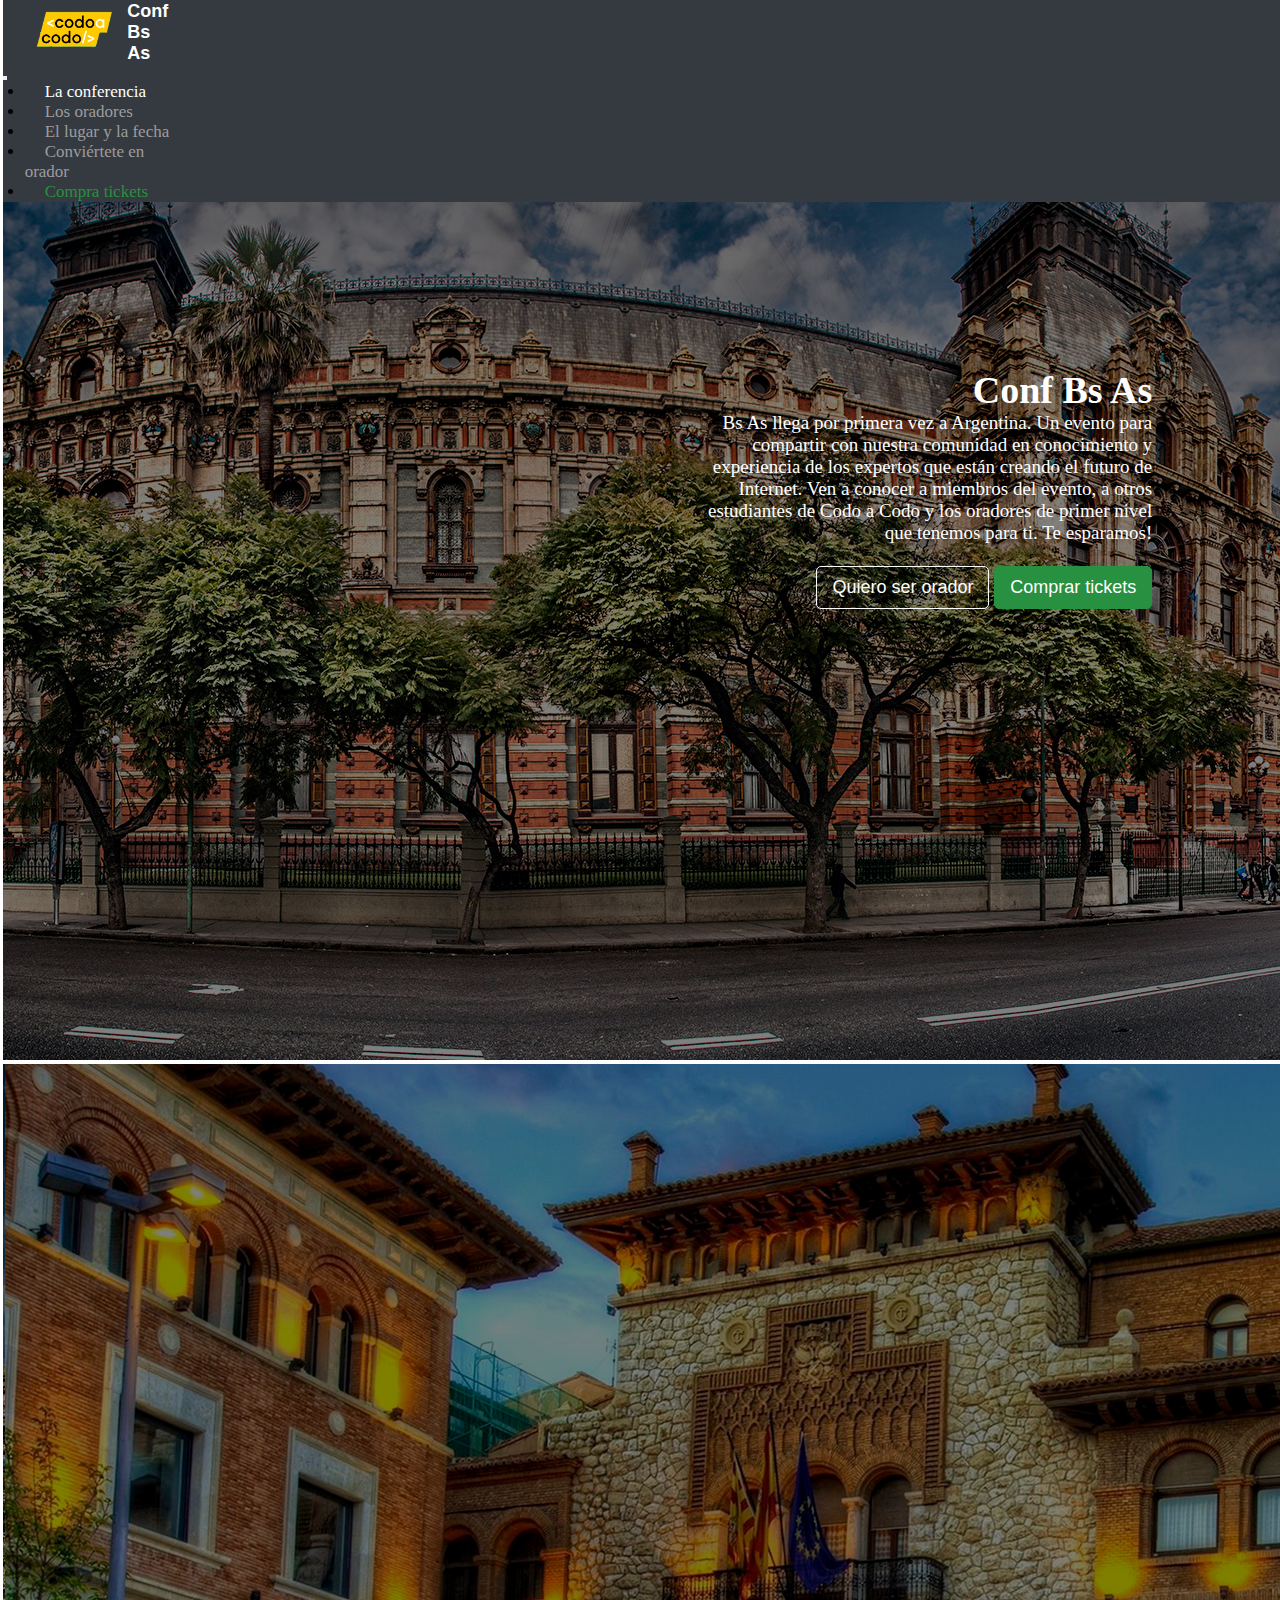
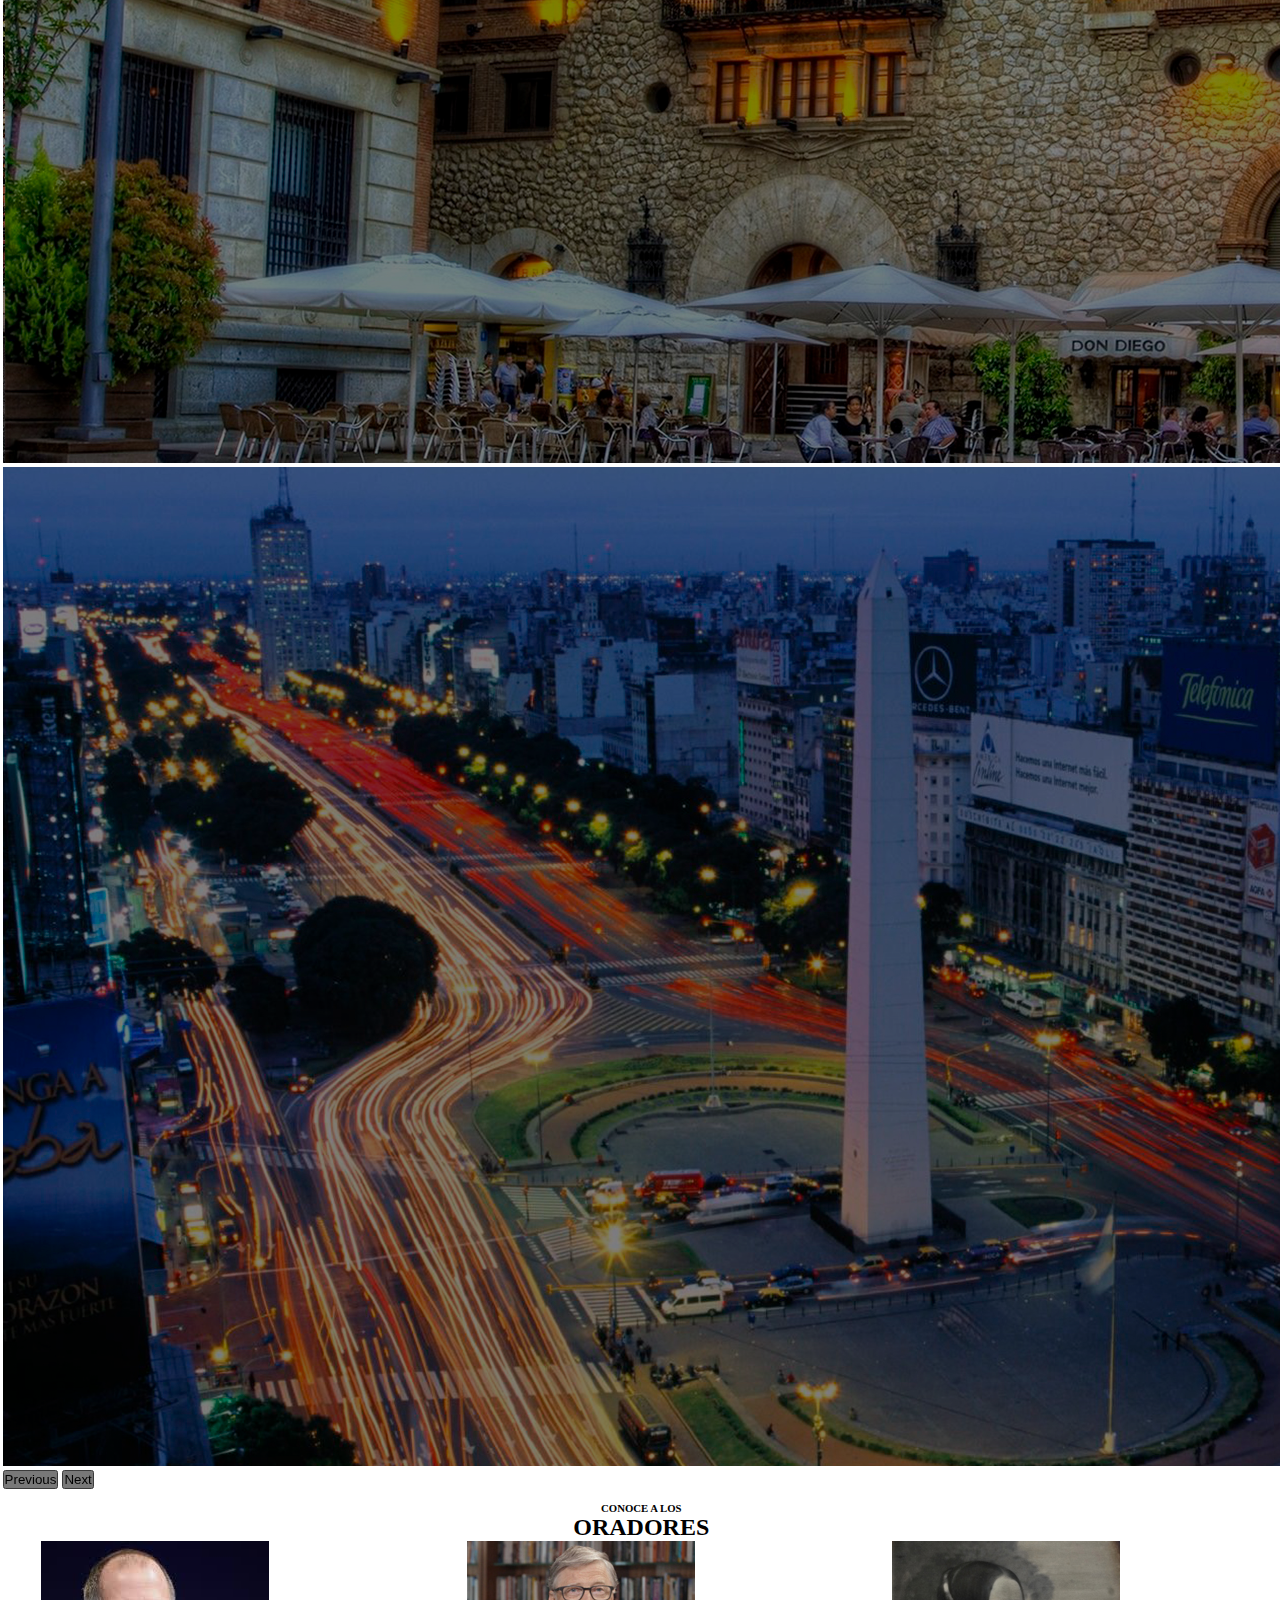
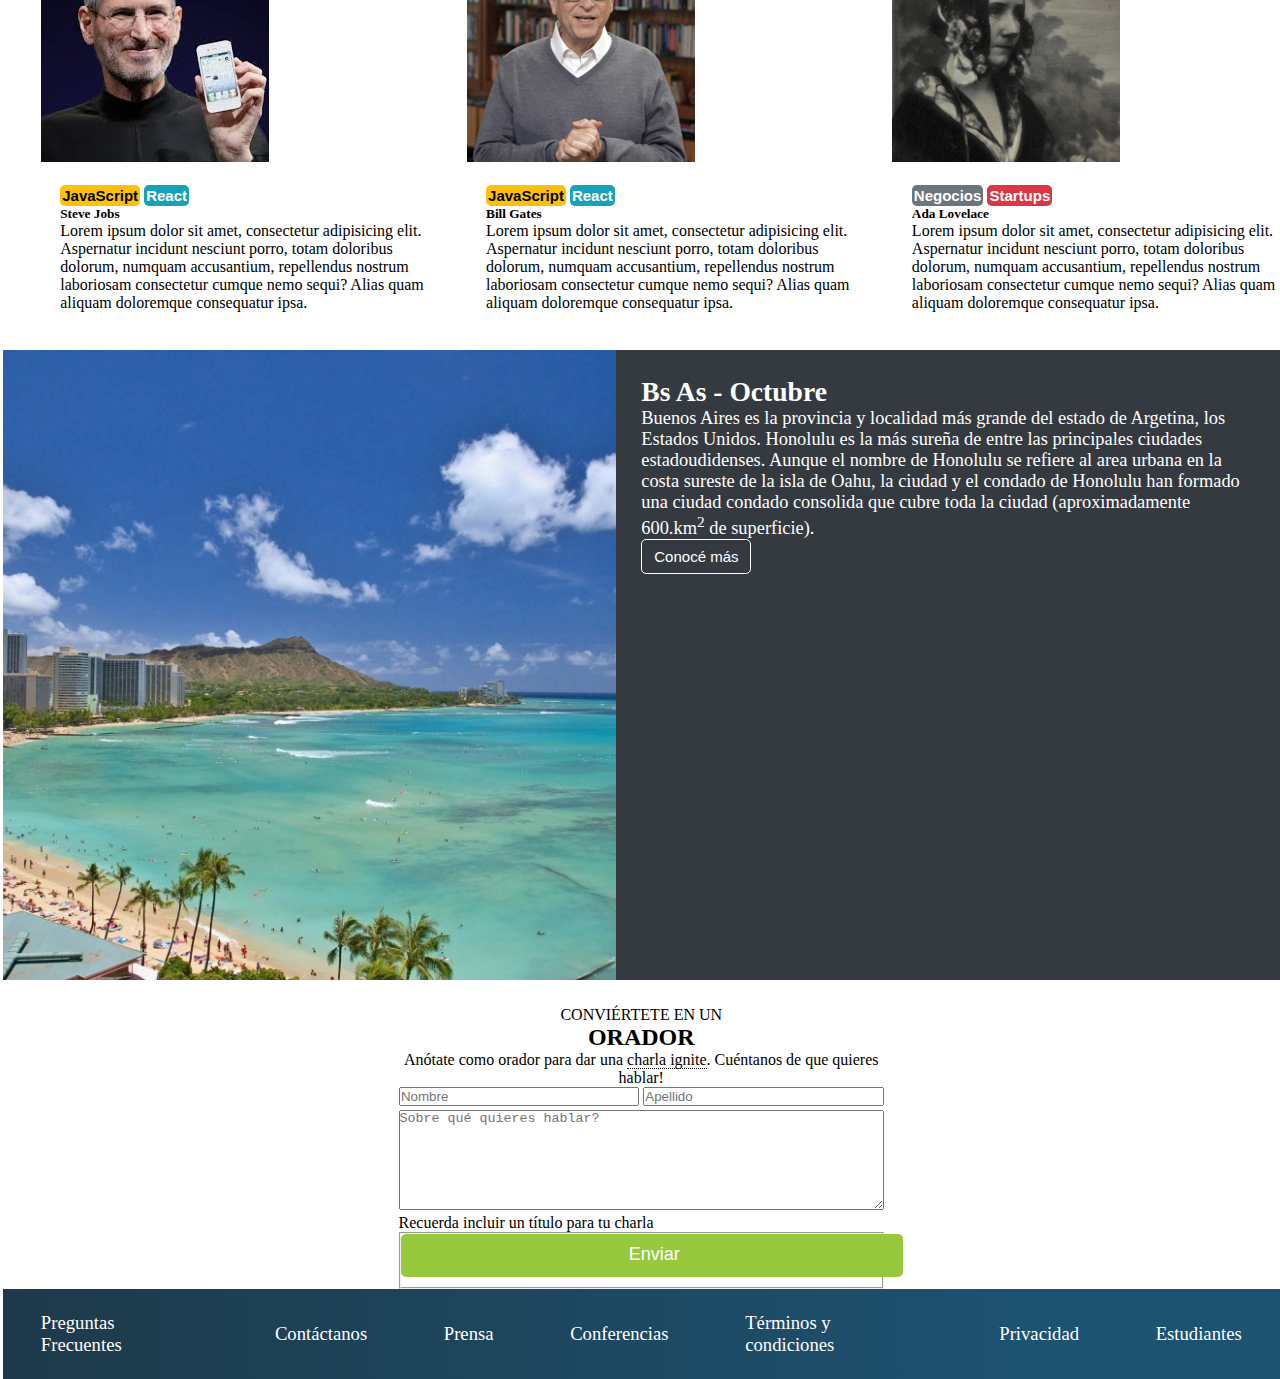
<file: index.html>
<!DOCTYPE html>
<html lang="es">
<head>
    <meta charset="UTF-8">
    <meta http-equiv="X-UA-Compatible" content="IE=edge">
    <meta name="viewport" content="width=device-width, initial-scale=1.0">
    <link rel="stylesheet" href="estilos/estilos_index.css">
    <title>ConfBsAs</title>
     <link href="https://cdn.jsdelivr.net/npm/bootstrap@5.0.2/dist/css/bootstrap.min.css" rel="stylesheet" integrity="sha384-EVSTQN3/azprG1Anm3QDgpJLIm9Nao0Yz1ztcQTwFspd3yD65VohhpuuCOmLASjC" crossorigin="anonymous">
</head>
<body>
    <header>
       <div class="contenedor container-fluid">

            <nav class="contenedor navbar navbar-expand-xxl navbar-light">
                <div class=" container-fluid">
                    <div class="col1">
                    <a href="#" class="navbar-brand"><img class="logo" src="imagenesFE/codoacodo.png" alt="codoacodo"></a>
                    <h4 class="texto__logo">Conf Bs As </h4>
                    </div>
                    <button class="navbar-toggler" type="button" data-bs-toggle="collapse" data-bs-target="#menuNavegacion" aria-controls="navbarSupportedContent" aria-expanded="false" aria-label="Toggle navigation">
                        <span class="navbar-toggler-icon"></span>
                    </button>
                    <div class="collapse navbar-collapse" id="menuNavegacion">
                        <ul class="col2 navbar-nav me-auto mb-2 mb-lg-0">
                            <li class="nav-item"><a class="blanco active" aria-current="page" href="">La conferencia</a> </li>
                            <li class="nav-item"><a class="gris" href="#oradores">Los oradores</a></li>
                            <li class="nav-item"><a class="gris" href="#octubre">El lugar y la fecha</a></li>
                            <li class="nav-item-con"><a class="gris" href="#conv_orador">Conviértete en orador</a></li>
                            <li class="nav-item"><a class="verde" href="compra_de_ticket.html">Compra tickets</a></li>
                        </ul>
                    </div>    
                </div>
            </nav>
        </div>
    </header>
    
    <main> 
        
        <section class="contenedor__a">
           
            <div id="micarousel" class="carousel slide col__car1" data-ride="carousel">
                <div class="carousel-inner">
                  <div class="carousel-item active">
                    <img src="imagenesFE/ba1.jpg" class="d-block w-100" alt="...">
                  </div>
                  <div class="carousel-item">
                    <img src="imagenesFE/ba2.jpg" class="d-block w-100" alt="...">
                  </div>
                  <div class="carousel-item">
                    <img src="imagenesFE/ba3.jpg" class="d-block w-100" alt="...">
                  </div>
                </div>
                <button class="carousel-control-prev" type="button" data-bs-target="#micarousel" data-bs-slide="prev">
                  <span class="carousel-control-prev-icon" aria-hidden="true"></span>
                  <span class="visually-hidden">Previous</span>
                </button>
                <button class="carousel-control-next" type="button" data-bs-target="#micarousel" data-bs-slide="next">
                  <span class="carousel-control-next-icon" aria-hidden="true"></span>
                  <span class="visually-hidden">Next</span>
                </button>
              </div>

        <div class="col__car2">
                <div>   
                <h1 class="tex__resp">Conf Bs As</h1> 
                <p class="tex__resp1"> Bs As llega por primera vez a Argentina. Un evento para compartir con 
                nuestra comunidad en conocimiento y experiencia de los expertos que 
                están creando el futuro de Internet. Ven a conocer a miembros del 
                evento, a otros estudiantes de Codo a Codo y los oradores de primer 
                nivel que tenemos para ti. Te esparamos!</p>
                </div>
               <br>
            <div class="botones">
            <a href="#conv_orador"><button class="boton__transparente">Quiero ser orador</button></a>
            <a href="compra_de_ticket.html"><button type="button" class="boton__verde">Comprar tickets</button></a>
            </div>
        </div>
       
        </section >

        <section class= "oradores" id="oradores">
            <div class="conoce__a__los__oradores" >
            <h6>CONOCE A LOS</h6> 
            <H2 class="oradores__tit">ORADORES</H2>
            </div>
            <section id="cards" class="las_tres_cards d-flex justify-content-center">
                <div class="card center" style="width: 25rem;">
                    <img src="imagenesFE/steve.jpg" class="card-img-top" alt="imgSteve">
                    <div class="botones_cards margen__cards">
                        <button type="button" class="boton__java">JavaScript</button>
                        <button type="button" class="boton__react">React</button>
                    </div>

                    <h5 class="card-title margen__cards" >Steve Jobs</h5>
                    <p class="margen__cards">Lorem ipsum dolor sit amet, consectetur adipisicing elit. Aspernatur incidunt nesciunt porro, totam doloribus dolorum, numquam accusantium, repellendus nostrum laboriosam consectetur cumque nemo sequi? Alias quam aliquam doloremque consequatur ipsa.</p>
                </div>
                <div class="card center" style="width: 25rem;">
                    <img src="imagenesFE/bill.jpg" class="card-img-top"alt="imgBill">
                    <div class="botones_cards margen__cards">
                        <button type="button" class="boton__java">JavaScript</button>
                        <button type="button" class="boton__react">React</button>
                    </div>
                    <h5 class="card-title margen__cards" >Bill Gates</h5>
                    <p class="margen__cards">Lorem ipsum dolor sit amet, consectetur adipisicing elit. Aspernatur incidunt nesciunt porro, totam doloribus dolorum, numquam accusantium, repellendus nostrum laboriosam consectetur cumque nemo sequi? Alias quam aliquam doloremque consequatur ipsa.</p>
                </div>
                <div class="card center" style="width: 25rem;">
                    <img src="imagenesFE/ada.jpeg" class="card-img-top" alt="imgAda">
                    <div class="botones_cards margen__cards">
                        <button type="button" class="boton__negocios">Negocios</button>
                        <button type="button" class="boton__startups">Startups</button>
                    </div>
                   <h5 class="card-title margen__cards" >Ada Lovelace</h5>
                    <p class="margen__cards">Lorem ipsum dolor sit amet, consectetur adipisicing elit. Aspernatur incidunt nesciunt porro, totam doloribus dolorum, numquam accusantium, repellendus nostrum laboriosam consectetur cumque nemo sequi? Alias quam aliquam doloremque consequatur ipsa.</p>
                </div>

            </section>
           
        </section>

        <section  id="octubre" class="contenedor__b">
            <div class="col__paisaje">
            <img class="imagen" src="imagenesFE/honolulu.jpg" alt="Honolulu">
            </div>
            <div class="bs__octubre">
                <h2>
                    Bs As - Octubre
                </h2>
                <p class="fuente_ba__oct">
                    Buenos Aires es la provincia y localidad más grande del estado de Argetina,  los Estados Unidos. Honolulu es la 
                    más sureña de entre las principales ciudades estadoudidenses. Aunque el nombre de Honolulu se refiere al area 
                    urbana en la costa sureste de la isla de Oahu, la ciudad y el condado de Honolulu han formado una ciudad
                    condado consolida que cubre toda la ciudad (aproximadamente 600.km<sup>2</sup> de superficie).
                </p>
                <button class="conocemas">Conocé más</button>
            </div>
            
        </section>
    </main>

        <section id="conv_orador" class="contenedor_form">
           
            <div class="conviertete">

            <p class="texto1">CONVIÉRTETE EN UN</p> 
            
            <h2 class="oradores__tit">ORADOR</h2>
          
            <p>Anótate como orador para dar una <u class="subrayar">charla ignite</u>. Cuéntanos de que quieres hablar!</p>
          
            <form class= "formulario" action="validar.html">
                    <div class="nombre__y__apellido">
                        <input name="nombre" id="nombre"  type="text" placeholder="Nombre"  minlength="3" maxlength="50" required>
                        <input name="nombre" id="apellido"  type="text" placeholder="Apellido"  minlength="3" maxlength="50" required>
                     
                    </div>
                     
                        <textarea name="comentario" id="comentario"  placeholder="Sobre qué quieres hablar?"></textarea>
                        <p class="tu_charla">Recuerda incluir un título para tu charla</p>
                     
                     <div>
                        <fieldset>
                           <input id="enviar" type="submit" value="Enviar">
                           
                        </fieldset>
                    </div>
            </form>       
        </div>   

        </section>
       <script src="https://cdn.jsdelivr.net/npm/bootstrap@5.0.2/dist/js/bootstrap.bundle.min.js" integrity="sha384-MrcW6ZMFYlzcLA8Nl+NtUVF0sA7MsXsP1UyJoMp4YLEuNSfAP+JcXn/tWtIaxVXM" crossorigin="anonymous"></script>
   

</body>

<footer>

    <a href="">Preguntas Frecuentes</a>
    <a href="">Contáctanos</a>
    <a href="">Prensa</a>
    <a href="">Conferencias</a>
    <a href="">Términos y condiciones</a>
    <a href="">Privacidad</a>
    <a href="">Estudiantes</a>

</footer>

</html>
</file>
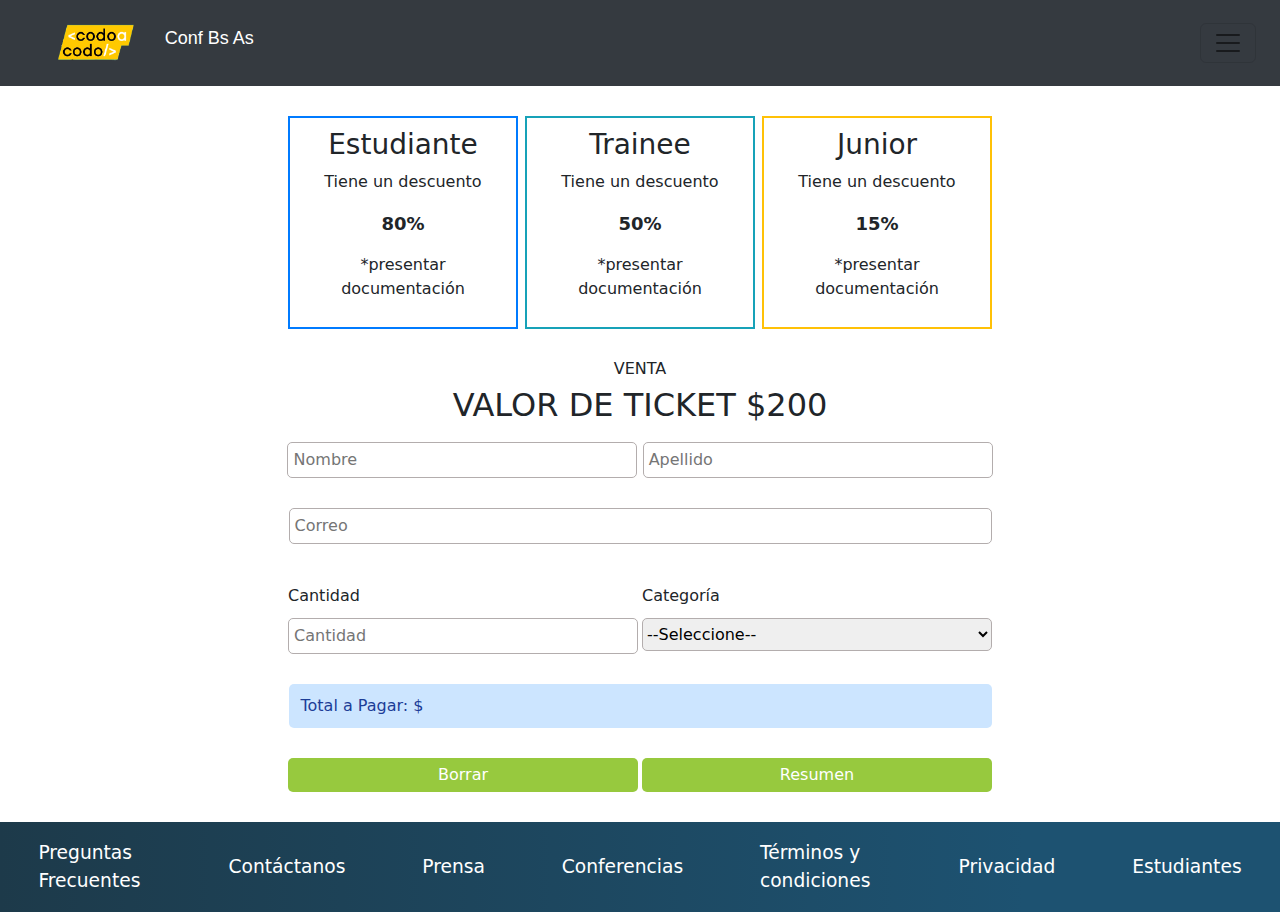
<file: compra_de_ticket.html>
<!DOCTYPE html>
<html lang="es">
<head>
    <meta charset="UTF-8">
    <meta http-equiv="X-UA-Compatible" content="IE=edge">
    <meta name="viewport" content="width=device-width, initial-scale=1.0">
    <link rel="stylesheet" href="estilos/estilo_compra.css">
    <title>ConfBsAs</title>
    <link href="bootstrap/css/bootstrap.min.css" rel="stylesheet">
    
</head>
<body>
    <header>
        <div class="contenedor container-fluid">
 
             <nav class="contenedor navbar navbar-expand-xxl navbar-light">
                 <div class=" container-fluid">
                     <div class="col1">
                     <a href="index.html" class="navbar-brand"><img class="logo" src="imagenesFE/codoacodo.png" alt="codoacodo"></a>
                     <h4 class="texto__logo">Conf Bs As </h4>
                     </div>
                     <button class="navbar-toggler" type="button" data-bs-toggle="collapse" data-bs-target="#menuNavegacion" aria-controls="navbarSupportedContent" aria-expanded="false" aria-label="Toggle navigation">
                         <span class="navbar-toggler-icon"></span>
                     </button>
                     <div class="collapse navbar-collapse" id="menuNavegacion">
                         <ul class="col2 navbar-nav me-auto mb-2 mb-lg-0">
                             <li class="nav-item"><a class="blanco active" aria-current="page" href="index.html">La conferencia</a> </li>
                             <li class="nav-item"><a class="gris" href="index.html">Los oradores</a></li>
                             <li class="nav-item"><a class="gris" href="index.html">El lugar y la fecha</a></li>
                             <li class="nav-item-con"><a class="gris" href="index.html">Conviértete en orador</a></li>
                             <li class="nav-item"><a class="verde" href="compra_de_ticket.html">Compra tickets</a></li>
                         </ul>
                     </div>    
                 </div>
             </nav>
         </div>
     </header>
    <main>
    <section class="card_descuentos">        
        <div class="estudiante">  
            <h3>Estudiante</h3>
            <p>Tiene un descuento</p>
            <p class="porcentaje">80%</p>
            <p>*presentar documentación</p>
        </div>

        <div class="trainee">
            <h3>Trainee</h3>
            <p>Tiene un descuento</p>
            <p class="porcentaje">50%</p>
            <p>*presentar documentación</p>

        </div>
        <div class="junior">
            <h3>Junior</h3>
            <p>Tiene un descuento</p>
            <p class="porcentaje">15%</p>
            <p>*presentar documentación</p>
        </div>
    </section>
    
    <section class="seccion_formulario">
        <h6>VENTA</H6>   
        <h2>VALOR DE TICKET $200</h2>
    
        <form class="formulario" action="">

            <div class="datos__uno">            
                  <input type="text" id="nombre" class="padron" required placeholder=" Nombre">
                
                  <input type="text" id="apellido" class="padron" required placeholder=" Apellido">              
            </div>
            <div class="datos__dos">
            <input type="email" id="correo"class="mail"required 
            placeholder=" Correo">
        </div>

            <div class="datos__dos">
                
                <div class="cantidad"> 

                <label for="inputcantidad" class="texto-padron">Cantidad</label>

                <input type="number" min="1" class="cantidad_compra" id="inputcantidad"placeholder=" Cantidad" required>
           
                </div>
                         
                <div class="categoria">
                <label for="inputCategoria" class="texto-padron">Categoría</label>
                
                <select id="inputCategoria" class="categoria-compra">
                  <option value=""selected>--Seleccione--</option>
                  <option value="0">Otro</option>
                  <option value="1">Estudiante</option>
                  <option value="2">Trainee</option>
                  <option value="3">Junior</option>
                  
                </select>
                </div>
            </div>
            
        <div class="total">
            <p class="p__total">
                Total a Pagar: $ <span id="totalPago" class="alingn-middle"></span></p>
        </div>
            <div class="botones__formulario">
               <div>   
                <button type="reset"  id="borra" class="borrar">Borrar</button>
            </div>
            <div>
                <button type="button" id="verresumen" class="resumen">Resumen</button>
            </div>
            </div>
       </form>
    </section>

    </main>

<script src="bootstrap/js/bootstrap.bundle.min.js"></script>
<script src="calculo.js"></script>

</body>

<footer>

    <a href="">Preguntas Frecuentes</a>
    <a href="">Contáctanos</a>
    <a href="">Prensa</a>
    <a href="">Conferencias</a>
    <a href="">Términos y condiciones</a>
    <a href="">Privacidad</a>
    <a href="">Estudiantes</a>

</footer>

</html>
</file>
<file: estilos/estilos_index.css>
*{
    padding: 0px; 
    margin: 0px; 
    box-sizing: border-box;    
}
body{
    margin-left:0.2%;
}
header{
    height: 10%;
    width:100%;
    background-color: rgb(53, 58, 64);  
    display: flex;

}
.col1{
    width: 25%;
    display: flex;
    align-items: center; 
}
.logo{
    height: 60px;
}
.texto__logo {
    font-family: Arial, Helvetica, sans-serif;
    font-size: 18px;  
    color: white;
}
.col2{
    margin-left: 10%;
    width: 75%;   
    font-size: 17px;  
} 
nav a{
    text-decoration: none;
    margin-left: 20px;
}
.blanco{
    color: white;
    }
.verde{    
    color: rgb(40, 144, 65);
    }
.gris{
    color: rgb(156, 156, 158);
}
/*Aca termina el header */

/*comienza el carousel*/
.contenedor__a{
    height: 100%;
    width: 100%;
    margin:0 auto;
    position: relative;
    overflow: hidden;
    display: flex;
    flex-direction: column;
    align-items: flex-end;

    /*overflow: hidden hace que el padre
     recorte imagen a su tamaños ; */
}
.col__car1{
    width: 100%; 
    height:100%;
    margin-top: -11%;
    object-fit: cover; /*para que no se deforme la imagen*/
    filter: brightness(0.5); /*para oscurecer la imagen*/    
}
 .col__car2{
    margin-top: 13%;
    margin-right: 10%;
    color: white;
    position: absolute;
    font-size: 19px;
    text-align: right;
    width:35%;
}
/*botones carrusel*/
.boton__transparente{
    background-color: transparent; 
    text-decoration:none;
    color: white;
    font-size: 18px;
    padding-top:10px;
    padding-bottom:10px;
    padding-left:15px;
    padding-right:15px;
    border-width: 1px;
    border-style: solid;
    border-radius: 5px;
    border-color: white; 
}
.boton__verde{
    background-color: rgb(40, 144, 65); 
    text-decoration:none;
    color: white;
    font-size: 18px;
    padding-top:10px;
    padding-bottom:10px;
    padding-left:15px;
    padding-right:15px;
    border-width: 1px;
    border-style: solid;
    border-radius: 5px;
    border-color: rgb(40, 144, 65); 
}
/*Termina carrusel*/

/*Comienza oradores*/               
.oradores{
    text-align: center;
    margin-top:1%;
}
.las_tres_cards{
width: 100%;
display: flex;
text-align:left;
}
.card{
    margin-left: 3%;
}
.margen__cards{
    margin-left: 5%;
}
.boton__java{
    margin-top: 5%;
    background-color: rgb(254, 193, 7); 
    color: rgb(0, 0, 0);
    font-size: 15px;
    border-radius: 5px;
    border-color: transparent;
    font-weight: bold; 
}
.boton__react{
    margin-top: 5%;
    background-color: rgb(23, 162, 185);   
    color: rgb(255, 255, 255);
    font-size: 15px;
    border-radius: 5px;
    border-color: transparent;
    font-weight: bold; /*negrita*/
}
.boton__negocios{
    margin-top: 5%;
    background-color: rgb(109, 116, 124);   
    color: rgb(255, 255, 255);
    font-size: 15px;
    border-radius: 5px;
    border-color: transparent;
    font-weight: bold; 
}
.boton__startups{
    margin-top: 5%;
    background-color: rgb(220, 53, 70);   
    color: rgb(255, 255, 255);
    font-size: 15px;
    border-radius: 5px;
    border-color: transparent;
    font-weight: bold; 
}
/*aca terminan las cards*/

/*comienza bs as octubre - pantalla dividida*/
.contenedor__b{
    margin-top:3%;
    display: flex;
    height: 70vh;
    width: 100%; 
    background-color: rgb(53, 58, 64);      
}
.col__paisaje{
    width: 50%;
    height: 70vh;   
}
.col__paisaje img{
    width:100%;
    height: 70vh;
    object-fit: cover; 
}
.bs__octubre{
    width:50%;
    height:70vh;
    margin-left:2%;
    margin-right: 2%;
    margin-top: 2%;
    color: white;     
    font-size: 13.8pt;    
}

.conocemas{
    background-color: transparent; 
    color: white;
    font-size: 15px;
    padding-top:8px;
    padding-bottom:8px;
    padding-left:12px;
    padding-right:12px;
    border-width: 1px;
    border-style: solid;
    border-radius: 5px;
    border-color: white; 
}
.contenedor_form{
    width: 100%;
    height:100%;
    display: flex;
    flex-direction: column;
    align-items: center;
    justify-content: center;
}
.conviertete{
   width:38%;
   margin-top: 2% ;
   text-align: center;
}
u{
    border-bottom: 1px dotted #000;
    text-decoration: none;
} /*u en html es para subrayar el resto para hacer puntos*/

.nombre__y__apellido{
    margin-bottom: 1%;
}
#nombre{
    width:49.5%;
}
#apellido{
    width:49.5%;
}
#comentario{
    width:100%;
    height:100px;
}
#enviar{
    background-color:rgb(150, 201, 62);
    text-decoration:none;
    color: white;
    font-size: 18px;
    padding-top:8px;
    padding-bottom:10px;
    padding-left:47%;
    padding-right:46%;
    border-style: solid;
    border-radius: 5px;
    border-color: transparent; 
    margin-bottom: 2%;
    text-align: center;
}
.tu_charla{
   text-align: left;
}
footer{
    background: linear-gradient(90deg,#1d3a4a 0%, #1d5271 80%);
    height:10vh;
    width: 100%;
    display: flex;
    align-items: center;
    justify-content: space-between;    
}
footer a{
    text-decoration: none;
    font-size: 14pt; 
    color: white;
    margin-left: 3%;
    margin-right: 3%;
}

  /* pantalla maximo 980px */ 
  @media screen and (max-width:980px) {
    .col1{
        width: 60%;}
    .col2{
        width: 40%;
    }
   
    .contenedor__a{
        position: relative;
        height:100%
    }   
       .col__car2{
        margin-top: 5%;
        margin-right: 0%;
        margin-left: 0%;
        position: absolute;
        text-align: center;
        width:100%;  
    }
   
    .bs__octubre{
        font-size: 15px;
     }
     .conocemas{
        font-size: 11px;
        padding-top:4px;
        padding-bottom:4px;
        padding-left:8px;
        padding-right:8px;  
    }
    footer{
        height: 15%;
        width: 100%;
        flex-direction: column;
        align-items: center;
        justify-content: center;    
    }
    footer a{
       font-size: 12pt;            
    } 
    #enviar{
        font-size: 16px;
        padding-top:8px;
        padding-bottom:10px;
        padding-left:35%;
        padding-right:35%;
    }
}

  /* pantalla maximo 700px */

  @media screen and (max-width:700px) {

    .col1{
        width: 60%;}
    .col2{
        width: 40%;
        font-size: 11pt;
    }    
    .texto__logo {
       font-size: 12pt;
    }  
    .col__car2{
        background-color: rgb(53, 58, 64);  
        margin-top: 0%;
        margin-right: 0.2%;
        margin-left: 0%;
        position: relative;
        font-size: 12pt;
        text-align: center;
        width:100%;  
        height:50vh;
        margin-bottom: -15%;      
    }
    .col__car2 h1{
        margin-top: 1%;
        font-size: 14pt;
    }
    .botones{
        margin-top: -2%;
   }
    .boton__transparente{
        font-size: 14px;
        padding-top:2px;
        padding-bottom:2px;
        padding-left:5px;
        padding-right:5px;
    }
    .boton__verde{
        font-size: 14px;
        padding-top:2px;
        padding-bottom:2px;
        padding-left:5px;
        padding-right:5px;
    }
    .las_tres_cards{
        width: 100%;
        display: flex;
        flex-direction: column;
        text-align:left;
        justify-items: center;
       align-items: center;
    }
    .contenedor__b{
        display: flex;
        flex-direction: column;
        height:100%;
        width: 100%;
    }
    .col__paisaje{
        width: 100%;
    }
    .col__paisaje img{
        width:100%;
    }
    .bs__octubre{
       width: 98%;
       font-size: 10pt;
       padding:1.5%;
    }
    .conocemas{
        font-size: 11px;
        padding-top:3px;
        padding-bottom:3px;
        padding-left:8px;
        padding-right:8px;  
    }
    .conviertete{
        width:70%;
        margin-top: 2% ;
        text-align: center;     
    }
    #enviar{
        font-size: 16px;
        padding-top:8px;
        padding-bottom:10px;
        padding-left:25%;
        padding-right:25%;
    }
    
}

  /* pantalla maximo 480px */
  @media screen and (max-width:480px) {

    footer{
        height: 10%;
        width: 100%;
        flex-direction: column;
        align-items: center;
        justify-content: center;    
    }
    footer a{
        font-size: 10pt;  
    }
    .col1{
        width: 55%;}
    .col2{
        width: 45%;
        font-size: 10pt;

    }                           
    .texto__logo {
       font-size: 9pt;    
    }  
    .logo{
        height: 30px;
        margin-left: 0%;
    }
    .col__car2{
        height:40vh;
    }
    .contenedor__b{
        display: flex;
        flex-direction: column;
        height:100vh;
        width: 100%;       
    }
    .col__paisaje img{
    width:100%;
    height:48vh;
    object-fit: cover; 
    }
    .bs__octubre{
        width:100%;
        height:50vh;
        margin-left:2%;
        margin-right:2%;
        margin-top: 2%;
        color: white; 
        padding:1.5%;
    }  
}
</file>
<file: estilos/estilo_compra.css>
*{
    padding: 0px; 
    margin: 0px; 
    box-sizing: border-box;    
}

header{
    height: 10%;
    width:100%;
    background-color: rgb(53, 58, 64);  
    display: flex;

}
.col1{
    width: 25%;
    display: flex;
    align-items: center; 
}
.logo{
    height: 60px;
}
.texto__logo {
    font-family: Arial, Helvetica, sans-serif;
    font-size: 18px;  
    color: white;
}
.col2{
    margin-left: 10%;
    width: 75%;   
    font-size: 17px;  
} 
nav a{
    text-decoration: none;
    margin-left: 20px;
}
.blanco{
    color: white;
    }
.verde{    
    color: rgb(40, 144, 65);
    }
.gris{
    color: rgb(156, 156, 158);
}

main{
    width: 100%;
    margin:0 auto;
}
.card_descuentos{   
    display: flex;
    padding: 10px;
    margin:0 auto;
    justify-content: center;
}
.card_descuentos  div {
    text-align: center;
    width:230px;
    vertical-align: top;
    margin: 20px 3.5px;/*espacio externo*/
    padding: 10px 10px;/*espacio interno*/
    box-sizing: border-box;/*el borde es el limite de la caja*/
    /*border: 1px solid #000000;*/
}
.card_descuentos .estudiante {
    border: 2px solid rgb(0, 123, 255);  
}
.card_descuentos .trainee {
    border: 2px solid rgb(23, 162, 184);  
}
.card_descuentos .junior {
    border: 2px solid rgb(255, 193, 7); 
}
.porcentaje{
    font-size:18px;
    font-weight:bold;    
}
.estudiante:hover{
   border: 5px solid rgb(0, 123, 255);  
}
.trainee:hover {
    border: 5px solid rgb(23, 162, 184);  
}
.junior:hover{
    border: 5px solid rgb(255, 193, 7); 
}

.seccion_formulario {
    
    width:100%;

}
.seccion_formulario h2, h6{
    text-align: center;
}


.datos__uno{
    justify-content: center;
    text-align: center;
}
.padron, .cantidad_compra, .categoria-compra {
    width: 350px;
    border-radius: 5px;
    border:1px solid rgb(179, 173, 173);
    padding: 5px 0;
    margin: 10px 0;
}

.datos__dos{
    width: 940px;
    display: flex;
    padding: 10px;
    margin:0 auto;
    justify-content: center;
    
}

.mail{
    width: 703px;
    border-radius: 5px;
    border:1px solid rgb(179, 173, 173);
    padding: 5px 0;
    margin: 10px 0;
    
}

.cantidad, .categoria{
    text-justify: left;
    width:350px;
    margin:10px 2px;
}

.total{
    width: 703px;
    display: flex;
    padding: 10px;
    margin:0 auto;
    justify-content: center;
    border-radius: 5px;
    background-color: rgb(204, 229, 255);
}

.p__total{
    text-justify: left;
    width:100%;
    margin:0px 2px;
    color:rgb(28, 61, 151);   
}

.botones__formulario{
    display: flex;
    justify-content: center;
    margin:10px auto;
}

.borrar, .resumen{
    width: 350px;
    border-radius: 5px;
    border: transparent;
    padding: 5px 0;
    margin: 20px 2px;
    color:white;
    background-color: rgb(151,201,62);
}
.is-invalid::placeholder{
    
    color:rgb(161, 35, 35);
}
.is-invalid{
    
    border-color:  rgb(161, 35, 35);
   
}
/*Aca termina el main y empieza el footer*/

footer{
    background: linear-gradient(90deg,#1d3a4a 0%, #1d5271 80%);
    height:10vh;
    width: 100%;
    display: flex;
    align-items: center;
    justify-content: space-between;    
}
footer a{
    text-decoration: none;
    font-size: 14pt; 
    color: white;
    margin-left: 3%;
    margin-right: 3%;
}

  /* pantalla maximo 980px */ 
  @media screen and (max-width:980px) {
    .col1{
        width: 60%;}
    .col2{
        width: 40%;
    }

.card_descuentos{   
    width: 100%;
    display: flex;
    flex-direction: column;  
    align-items: center;    
    margin: 0 auto;

}
    footer{
        height: 15%;
        width: 100%;
        flex-direction: column;
        align-items: center;
        justify-content: center;    
    }
    footer a{
       font-size: 12pt;            
    } 
   
}

  /* pantalla maximo 700px */

@media screen and (max-width:700px) {

    .col1{
        width: 60%;}
    .col2{
        width: 40%;
        font-size: 11pt;
    }    
    .texto__logo {
       font-size: 12pt;
    }  
    main{
        width: 100%;      
    }    
    .card_descuentos{   
        width: 100%;
        display: flex;
        flex-direction: column;  
        align-items: center;    
        padding: 0px;
        margin: 0 auto;
    }

    .padron, .cantidad_compra, .categoria-compra {
        width: 300px;  
    }

    .datos__dos{
        width: 625px;
    }
    .mail{
        width: 610px;

    }
    .total{
        width: 600px; 
    }
    .borrar, .resumen{
        width: 298px;
    }
    }

  /* pantalla maximo 480px */
  @media screen and (max-width:480px) {

 
    .col1{
        width: 55%;}
    .col2{
        width: 45%;
        font-size: 10pt;

    }                           
    .texto__logo {
       font-size: 9pt;    
    }  
    .logo{
        height: 30px;
        margin-left: 0%;
    }
    main{
        width: 100%;        
    }
    .card_descuentos{   
        display: flex;
        flex-direction: column;  
        align-items: center;
        } 
    
    .datos__uno{
        width: 100%;
        justify-content: center;     
        margin: 0 auto;
    }
    .padron, .cantidad_compra, .categoria-compra {
        width: 300px;       
    }
    
    .datos__dos{
        width: 100%;  
        display: flex;
        flex-direction: column;     
    }
   
    .mail{
        width: 300px;
        margin: 0 auto;
    }
    
    .cantidad, .categoria{      
        width:300px;
        margin: 0 auto;
    }
    
    .total{
        width: 300px;       
    }
        
    .botones__formulario{
        width: 100%;
        display: flex;
        flex-direction: column;        
        align-items: center;
    }
    
    .borrar, .resumen{
        width: 300px;
        margin: 5px auto;
    }



    footer{
        height: 10%;
        width: 100%;
        flex-direction: column;
        align-items: center;
        justify-content: center;    
    }
    footer a{
        font-size: 10pt;  
    } 
}
</file>
